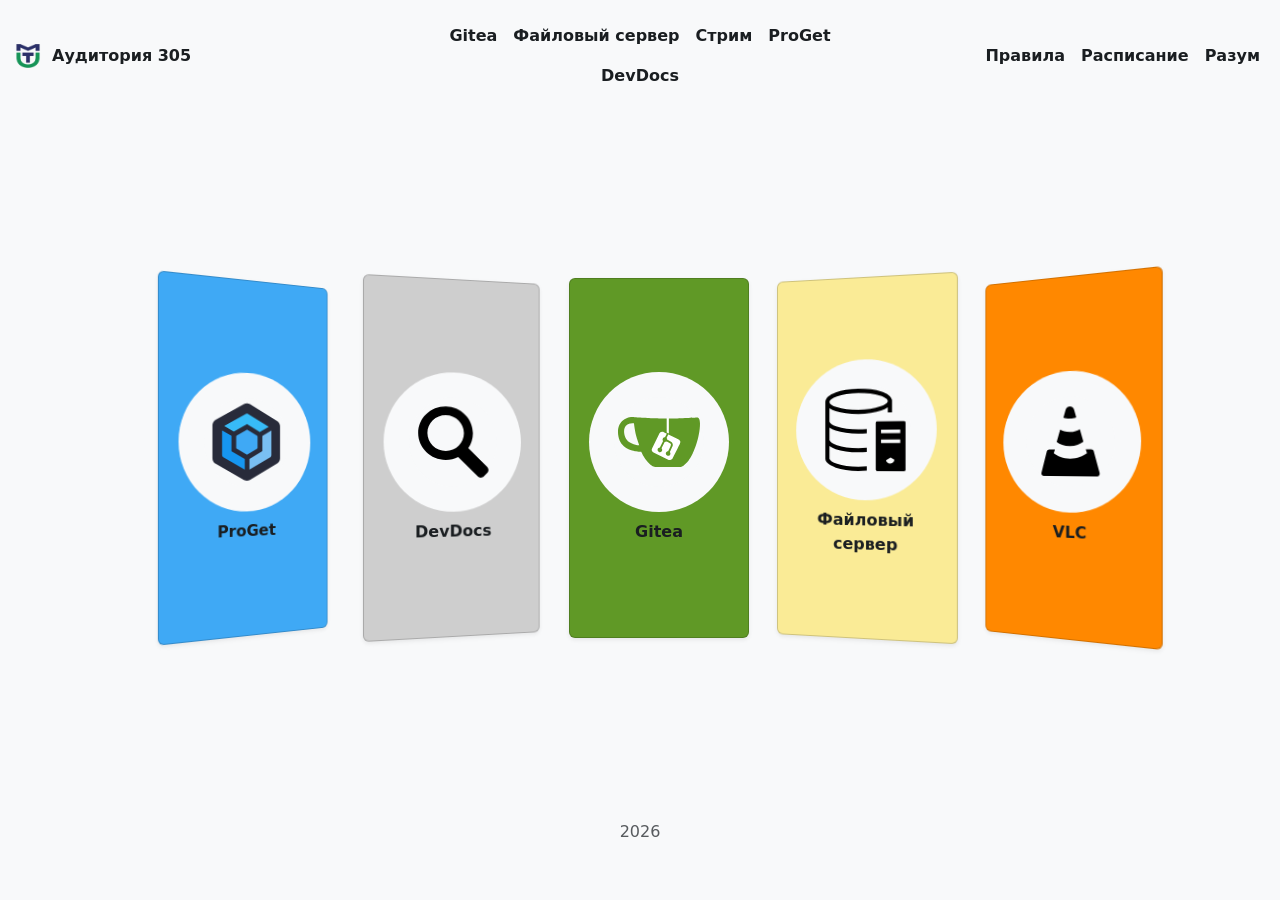
<file: frontend/pages/index.html>
<!DOCTYPE html>
<html lang="ru">
<head>
    <meta charset="UTF-8">
    <meta name="viewport" content="width=device-width, initial-scale=1.0">
    <title>Аудитория 305</title>
    <link rel="stylesheet" href="../assets/css/bootstrap.min.css">
    <link rel="stylesheet" href="../assets/css/swiper-bundle.min.css">
    <link rel="stylesheet" href="../assets/css/style.css">
</head>
<body>
    <header class="container-fluid py-3 mb-4">
        <div class="row align-items-center fw-bold">
            <!-- Колонка 1: Логотип -->
            <div class="col-12 col-md-4 d-flex justify-content-start mb-3 mb-md-0">
                <a class="d-flex align-items-center text-dark text-decoration-none" href="#">
                    <img class="bi me-2" width="32" height="32" src="../assets/images/lab-logo.png" alt="">
                    <span class="nav-link">Аудитория 305</span>
                </a>
            </div>
            <!-- Колонка 2: Сервисы -->
            <div class="col-12 col-md-4 mb-3 mb-md-0">
                <ul class="nav justify-content-center">
                    <li><a class="nav-link px-2" href="http://192.168.35.10:3000">Gitea</a></li>
                    <li><a class="nav-link px-2" href="http://192.168.35.10:9000">Файловый сервер</a></li>
                    <li><a class="nav-link px-2" href="/stream">Стрим</a></li>
                    <li><a class="nav-link px-2" href="http://192.168.35.10:8624">ProGet</a></li>
                    <li><a class="nav-link px-2" href="http://192.168.35.10:9292">DevDocs</a></li>        
                </ul>
            </div>
            <!-- Колонка 3: Информация -->
            <div class="col-12 col-md-4">
                <ul class="nav justify-content-center justify-content-md-end">
                    <li><a class="nav-link px-2" href="rules.html">Правила</a></li>
                    <li><a class="nav-link px-2" href="https://dec.mgutm.ru/WebApp/#/Rasp/Aud/25058604">Расписание</a></li>
                    <li><a class="nav-link px-2" href="https://razoom.mgutm.ru/course/index.php?categoryid=67">Разум</a></li>
                </ul>
            </div>
        </div>
    </header>
    <main class="container py-5">
        <div class="container">
            <div class="slider-container">
                <!-- Главный контейнер Swiper -->
                <div class="swiper mySwiper">
                    <div class="swiper-wrapper">
                        <!-- Карточка 1 -->
                        <div class="swiper-slide">
                            <a class="card h-100 shadow-sm text-decoration-none" id="card__proget" href="http://192.168.35.10:8624">
                                <div class="card-body text-center">
                                    <div class="circle">
                                        <img class="logo img-thumbnail rounded-circle" src="../assets/images/proget-logo.svg" alt="">
                                    </div>
                                    <p>ProGet</p>
                                </div> 
                            </a>
                        </div>
                        <!-- Карточка 2 -->
                        <div class="swiper-slide">
                            <a class="card h-100 shadow-sm text-decoration-none" id="card__devdocs" href="http://192.168.35.10:9292">
                                <div class="card-body text-center">
                                    <div class="circle">
                                        <img class="logo img-thumbnail rounded-circle" src="../assets/images/devdocs-logo.svg" alt="">
                                    </div>
                                    <p>DevDocs</p>
                                </div>
                            </a>
                        </div>
                        <!-- Карточка 3 -->
                        <div class="swiper-slide">
                            <a class="card h-100 shadow-sm text-decoration-none" id="card__gitea" href="http://192.168.35.10:3000">
                                <div class="card-body text-center">
                                    <div class="circle">
                                        <img class="logo img-thumbnail rounded-circle" src="../assets/images/gitea-logo.svg" alt="">
                                    </div>
                                    <p>Gitea</p>
                                </div>
                            </a>
                        </div>
                        <!-- Карточка 4 -->
                        <div class="swiper-slide">
                            <a class="card h-100 shadow-sm text-decoration-none" id="card__fileserver" href="http://192.168.35.10:9000">
                                <div class="card-body text-center">
                                    <div class="circle">
                                        <img class="logo img-thumbnail rounded-circle" src="../assets/images/fileserver-logo.svg" alt="">
                                    </div>
                                    <p>Файловый сервер</p>
                                </div>
                            </a>
                        </div>
                        <!-- Карточка 5 -->
                        <div class="swiper-slide">
                            <a class="card h-100 shadow-sm text-decoration-none" id="card__vlc" href="/stream">
                                <div class="card-body text-center">
                                    <div class="circle">
                                        <img class="logo img-thumbnail rounded-circle" src="../assets/images/vlc-logo.svg" alt="">
                                    </div>
                                    <p>VLC</p>
                                </div>
                            </a>
                        </div>
                        <!-- Сюда можно просто добавлять новые карточки, они автоматически подхватятся -->
                    </div>
                </div>
                <!-- Кнопки навигации (стрелки) -->
                <div class="swiper-button-prev"></div>
                <div class="swiper-button-next"></div>
            </div>
        </div>
    </main>
    <footer class="py-3 my-4">
        <p class="text-center text-body-secondary">2026</p>
    </footer>
    <script src="../assets/js/bootstrap.bundle.min.js"></script>
    <script src="../assets/js/swiper-bundle.min.js"></script>
    <script>
        const swiper = new Swiper('.mySwiper', {
            loop: true,
            slidesPerView: 1,
            grabCursor: true,
            spaceBetween: 64,
            effect: 'coverflow',
            coverflowEffect: {
                rotate: 5,
                depth: 0,
                modifier: 3,
                slideShadows: false
            },
            
            navigation: {
            nextEl: '.swiper-button-next',
            prevEl: '.swiper-button-prev',
            },
            
            breakpoints: {
            576: {
                slidesPerView: 2,
            },
            768: {
                slidesPerView: 3,
            },
            992: {
                slidesPerView: 4,
            },
            1200: {
                slidesPerView: 5,
            }
            }
        });
</script>
</body>
</html>
</file>
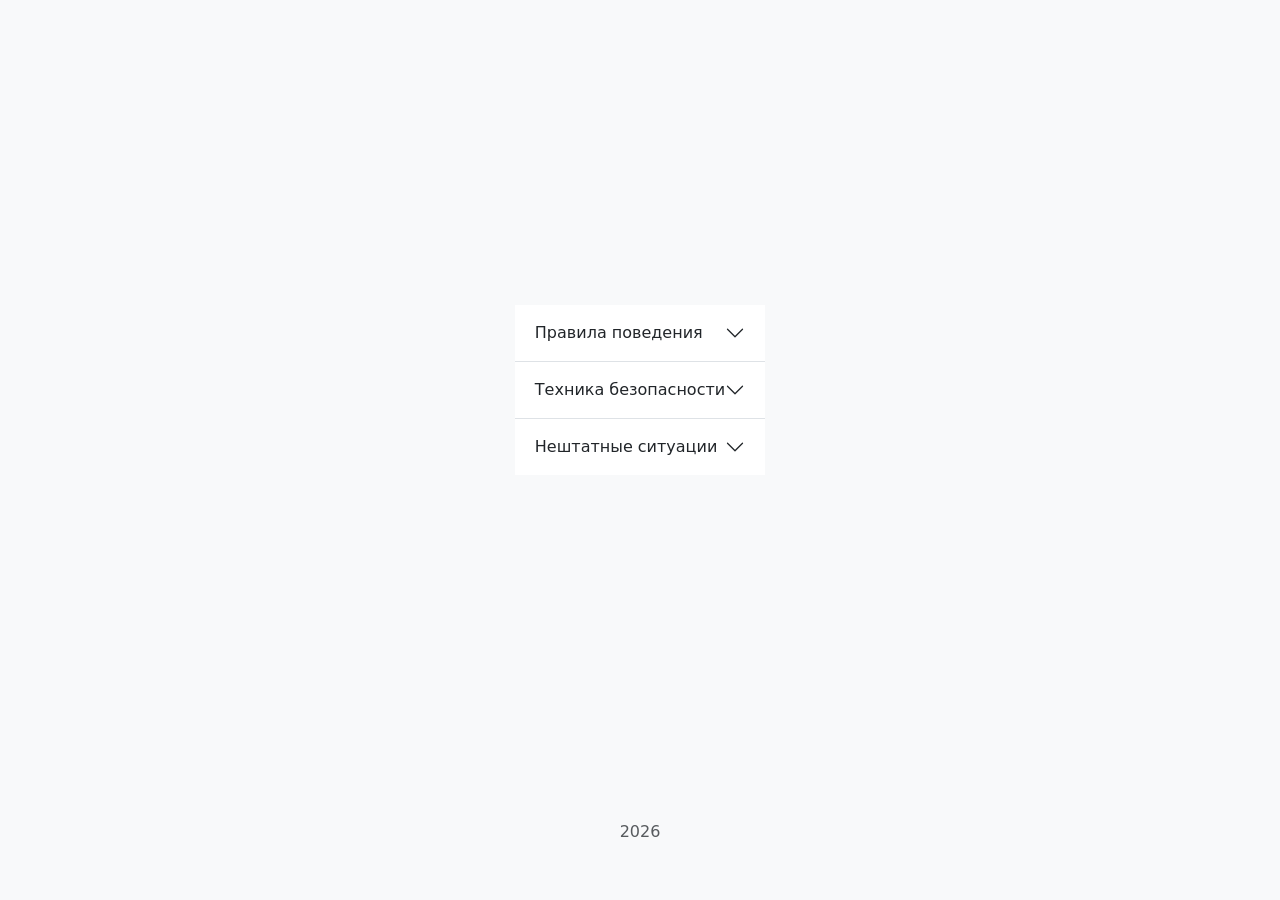
<file: frontend/pages/rules.html>
<!DOCTYPE html>
<html lang="ru">
<head>
    <meta charset="UTF-8">
    <meta name="viewport" content="width=device-width, initial-scale=1.0">
    <title>Правила аудитории</title>
    <link rel="stylesheet" href="../assets/css/bootstrap.min.css">
    <link rel="stylesheet" href="../assets/css/style.css">
</head>
<body>
    </header>
    <main class="container py-5">
        <div class="accordion accordion-flush" id="accordionRules">
            <div class="accordion-item">
                <div class="accordion-header" id="flush-headingOne">
                    <button class="accordion-button collapsed" type="button" data-bs-toggle="collapse" data-bs-target="#flush-collapseOne" aria-expanded="false" aria-controls="flush-collapseOne">
                        Правила поведения
                    </button>
                </div>
                <div id="flush-collapseOne" class="accordion-collapse collapse" aria-labelledby="flush-headingOne" data-bs-parent="#accordionRules">
                    <div class="accordion-body">
                        <ul>
                            <li>1</li>
                            <li>2</li>
                        </ul>
                    </div>
                </div>
            </div>
            <div class="accordion-item">
                <div class="accordion-header" id="flush-headingTwo">
                    <button class="accordion-button collapsed" type="button" data-bs-toggle="collapse" data-bs-target="#flush-collapseTwo" aria-expanded="false" aria-controls="flush-collapseTwo">
                        Техника безопасности
                    </button>
                </div>
                <div id="flush-collapseTwo" class="accordion-collapse collapse" aria-labelledby="flush-headingTwo" data-bs-parent="#accordionRules">
                    <div class="accordion-body">
                        <ul>
                            <li>1</li>
                            <li>2</li>
                        </ul>
                    </div>
                </div>
            </div>
            <div class="accordion-item">
                <div class="accordion-header" id="flush-headingThree">
                    <button class="accordion-button collapsed" type="button" data-bs-toggle="collapse" data-bs-target="#flush-collapseThree" aria-expanded="false" aria-controls="flush-collapseThree">
                        Нештатные ситуации
                    </button>
                </div>
                <div id="flush-collapseThree" class="accordion-collapse collapse" aria-labelledby="flush-headingThree" data-bs-parent="#accordionRules">
                    <div class="accordion-body">
                        <ul>
                            <li>1</li>
                            <li>2</li>
                        </ul>
                    </div>
                </div>
            </div>
        </div>
    </main>
    <footer class="py-3 my-4">
        <p class="text-center text-body-secondary">2026</p>
    </footer>
    <script src="../assets/js/bootstrap.bundle.min.js"></script>
</body>
</html>
</file>
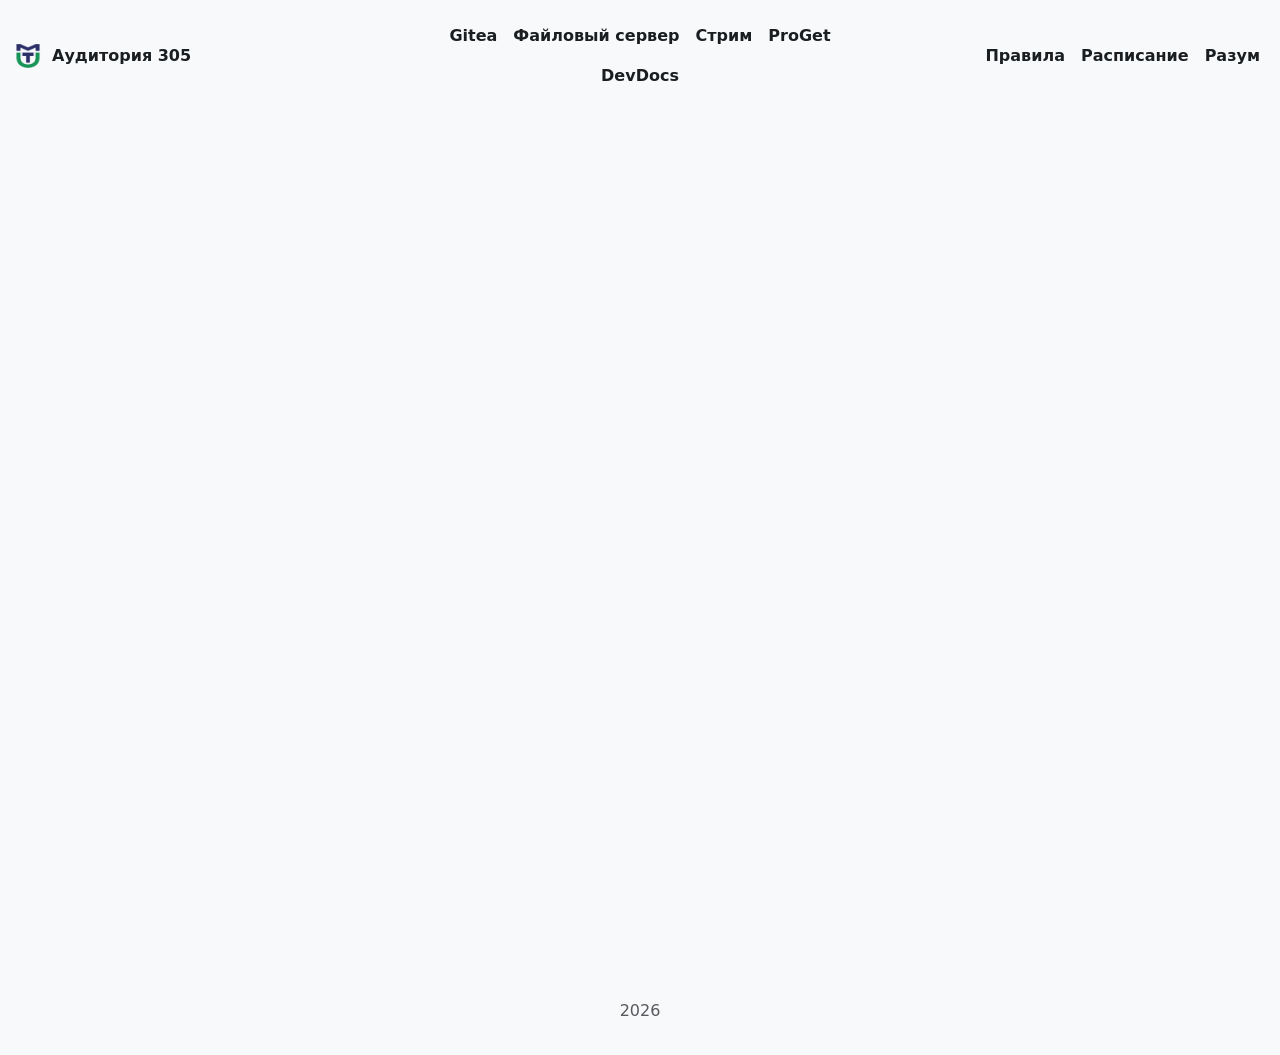
<file: frontend/pages/stream.html>
<!DOCTYPE html>
<html lang="ru">
<head>
    <meta charset="UTF-8">
    <meta name="viewport" content="width=device-width, initial-scale=1.0">
    <title>Аудитория 305</title>
    <link rel="stylesheet" href="../assets/css/bootstrap.min.css">
    <link rel="stylesheet" href="../assets/css/swiper-bundle.min.css">
    <link rel="stylesheet" href="../assets/css/style.css">
</head>
<body>
    <header class="container-fluid py-3 mb-4">
        <div class="row align-items-center fw-bold">
            <!-- Колонка 1: Логотип -->
            <div class="col-12 col-md-4 d-flex justify-content-start mb-3 mb-md-0">
                <a class="d-flex align-items-center text-dark text-decoration-none" href="#">
                    <img class="bi me-2" width="32" height="32" src="../assets/images/lab-logo.png" alt="">
                    <span class="nav-link">Аудитория 305</span>
                </a>
            </div>
            <!-- Колонка 2: Сервисы -->
            <div class="col-12 col-md-4 mb-3 mb-md-0">
                <ul class="nav justify-content-center">
                    <li><a class="nav-link px-2" href="http://192.168.35.10:3000">Gitea</a></li>
                    <li><a class="nav-link px-2" href="http://192.168.35.10:9000">Файловый сервер</a></li>
                    <li><a class="nav-link px-2" href=href="/stream">Стрим</a></li>
                    <li><a class="nav-link px-2" href="http://192.168.35.10:8624">ProGet</a></li>
                    <li><a class="nav-link px-2" href="http://192.168.35.10:9292">DevDocs</a></li>        
                </ul>
            </div>
            <!-- Колонка 3: Информация -->
            <div class="col-12 col-md-4">
                <ul class="nav justify-content-center justify-content-md-end">
                    <li><a class="nav-link px-2" href="rules.html">Правила</a></li>
                    <li><a class="nav-link px-2" href="https://dec.mgutm.ru/WebApp/#/Rasp/Aud/25058604">Расписание</a></li>
                    <li><a class="nav-link px-2" href="https://razoom.mgutm.ru/course/index.php?categoryid=67">Разум</a></li>
                </ul>
            </div>
        </div>
    </header>
    <main class="container py-5">
        <div class="container">
            <div class="slider-container">
                <!-- Главный контейнер Swiper -->
                <div>
                    <iframe 
                    src="http://192.168.35.10:8889/live/stream" 
                    width="1280" 
                    height="720" 
                    frameborder="0" 
                    allow="autoplay; fullscreen" 
                    allowfullscreen>
                </iframe>
                </div>
                <!-- Кнопки навигации (стрелки) -->
                <div class="swiper-button-prev"></div>
                <div class="swiper-button-next"></div>
            </div>
        </div>
    </main>
    <footer class="py-3 my-4">
        
        <p class="text-center text-body-secondary">2026</p>
    </footer>
    <script src="../assets/js/bootstrap.bundle.min.js"></script>
    <script src="../assets/js/swiper-bundle.min.js"></script>
    <script>
        const swiper = new Swiper('.mySwiper', {
            loop: true,
            slidesPerView: 1,
            grabCursor: true,
            spaceBetween: 64,
            effect: 'coverflow',
            coverflowEffect: {
                rotate: 5,
                depth: 0,
                modifier: 3,
                slideShadows: false
            },
            
            navigation: {
            nextEl: '.swiper-button-next',
            prevEl: '.swiper-button-prev',
            },
            
            breakpoints: {
            576: {
                slidesPerView: 2,
            },
            768: {
                slidesPerView: 3,
            },
            992: {
                slidesPerView: 4,
            },
            1200: {
                slidesPerView: 5,
            }
            }
        });
</script>
</body>
</html>
</file>
<file: frontend/assets/css/style.css>
:root {
    --body-color: #f8f9fa;
    --accent-color: #0000ff;
    --text-color: #1a1e21;
}

html, body {
    height: 100%;
}

body {
    display: flex;
    background-color: var(--body-color);
    flex-direction: column;
    min-height: 100vh;
}

main {
    flex: 1;
    display: flex;
    align-items: center;
    justify-content: center;
}

.nav-link {
    color: var(--text-color);
}
.nav-link:hover {
    color: var(--accent-color);
}

.slider-container {
    position: relative;
    padding: 0 64px;
    width: 100%;
    box-sizing: border-box;
}

img {
    background: var(--body-color) !important;
}

.mySwiper {
    width: 100%;
    overflow: visible;
}

.mySwiper .swiper-wrapper {
    overflow: visible;
}

.mySwiper .swiper-slide {
    height: 40vh;
    display: flex;
    overflow: visible;
}

.swiper-slide .card {
    width: 32vw;
    min-width: 180px;
    background-color: var(--card-color);
    transition: transform 0.3s ease;
    will-change: transform;
}

.swiper-slide .card:hover {
    transform: scale(1.15);
    box-shadow: 0 0.5rem 1rem var(--card-shadow-color) !important;
    z-index: 10;
}


.mySwiper .swiper-slide .card-body {
    display: flex;
    flex-direction: column;
    align-items: center;
    justify-content: center;
    height: 100%;
    padding: 12px;
    overflow: visible;
}

.mySwiper .swiper-slide .card-body p {
    margin: 8px 0 0 0;
    color: var(--text-color);
    font-weight: bold;
}

.mySwiper .swiper-slide .circle {
    width: 140px;
    height: 140px;
    border-radius: 50%;
    background: var(--body-color);
    display: flex;
    align-items: center;
    justify-content: center;
    overflow: hidden;
    flex-shrink: 0;
    transition: background-color 0.3s ease;
}

.mySwiper .swiper-slide .logo {
    width: 90px;
    height: 90px;
    object-fit: contain;
    display: block;
    border: none;
    overflow: visible;
}

.swiper-button-prev,
.swiper-button-next {
    color: var(--accent-color);
    z-index: 20;
}
.swiper-button-prev { left: 0; }
.swiper-button-next { right: 0; }

.card {
    height: 20vh;
}



#card__gitea {
    --card-color: #609926;
    --card-shadow-color: #5f992680;
}

#card__fileserver {
    --card-color: #faeb96;
    --card-shadow-color: #faeb9680;
}

#card__vlc {
    --card-color: #ff8800;
    --card-shadow-color: #ff880080;
}

#card__proget {
    --card-color: #3fa9f5;
    --card-shadow-color: #3fa9f580;
}

#card__devdocs {
    --card-color: #cecece;
    --card-shadow-color: #cecece80;
}
</file>
